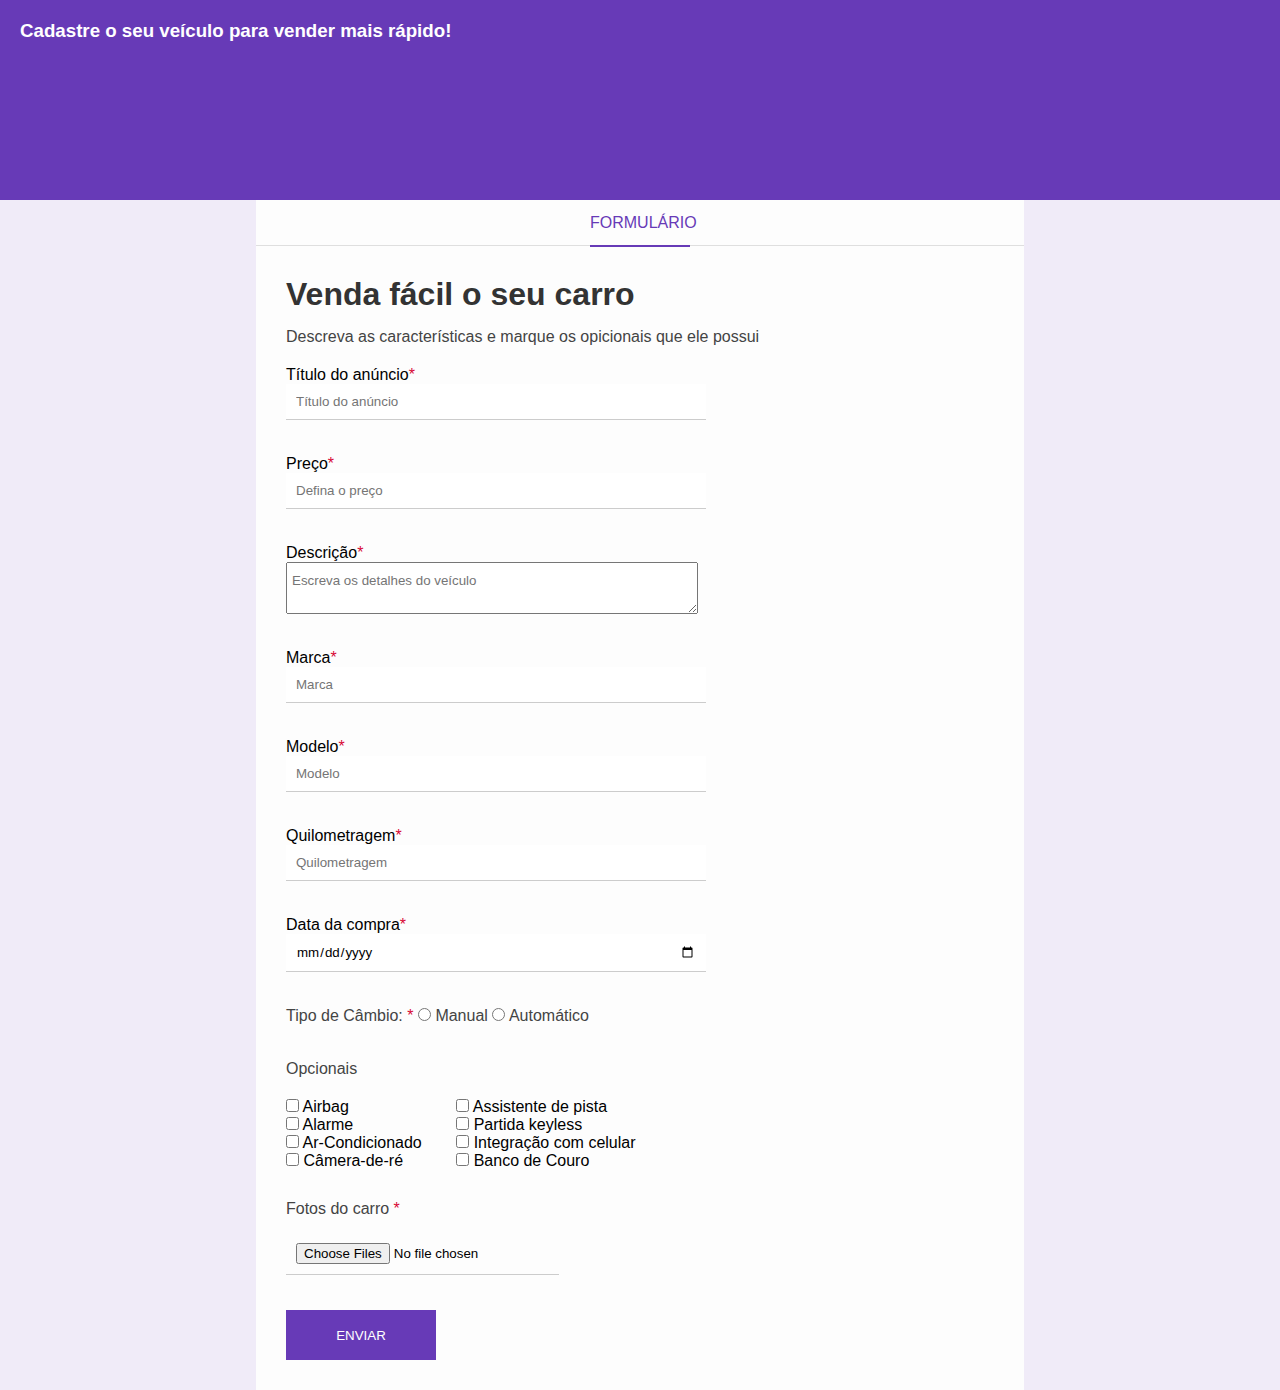
<file: index.html>
<!DOCTYPE html>
<html lang="pt-BR">
<head>
    <meta charset="UTF-8">
    <meta name="viewport" content="width=device-width, initial-scale=1.0">
    <title>Venda seu carro</title>
    <link rel="stylesheet" href="estilo.css">
</head>
<body>
    
<div class="container">
    <div class="header">
        <h3>Cadastre o seu veículo para vender mais rápido!</h3>
    </div>
    <div class="form-container">

<div class="form-header">
    <p>FORMULÁRIO</p>
</div>   
            <div class="form-body">
              <h1 class="form-title">Venda fácil o seu carro</h1>
              <p>Descreva as características e marque os opicionais que ele possui
              </p>
              <form>
        
              <div class="box-input">
              <label for="title">Título do anúncio<span class="required-field">*</span></label>

              <input type="text" name="title" id="title" class="block" placeholder="Título do anúncio"
              minlength="1" maxlength="30" required>
              </div>
        
              <div class="box-input">
              <label for="price">Preço<span class="required-field">*</span></label>

              <input type="number" name="price" id="price" class="block" placeholder="Defina o preço"
              required>
              </div>

              <div class="box-input">
              <label for="price">Descrição<span class="required-field">*</span></label>

              <textarea name="description" id="description" class="block" placeholder="Escreva os detalhes do veículo"
              required></textarea>
              </div>

              <div class="box-input">
              <label for="brand">Marca<span class="required-field">*</span></label>

              <input type="text" name="brand" id="brand" class="block" placeholder="Marca"
              required>
              </div>

              <div class="box-input">
              <label for="brand">Modelo<span class="required-field">*</span></label>

              <input type="text" name="model" id="model" class="block" placeholder="Modelo"
              required>
              </div>

        
             <div class="box-input">
             <label for="mileage">Quilometragem<span class="required-field">*</span></label>

             <input type="number" name="mileage" id="mileage" class="block" placeholder="Quilometragem"
             required>
             </div>

             <div class="box-input">
             <label for="purchase-date">Data da compra<span class="required-field">*</span></label>

             <input type="date" name="purchase-date" id="purchase-date" class="block" placeholder="Kilometragem"
             required>
             </div>

            <div class="box-input">
            <p>Tipo de Câmbio: <span class="required-field">*</span>

            <input type="radio" id="manual" name="gear">
            <label for="manual">Manual</label>             
            <input type="radio" id="Automático" name="gear">
            <label for="manual">Automático</label>         
            </div>

            <div class="optional-box">
            <p>Opcionais</p>
            <ul class="optional-list">
                <li>
                    <input 
                    type="checkbox"
                    id="airbag"
                    name="optional []"
                    value="Airbag">
                    <label for="airbag">Airbag</label>
                </li>

                <li>
                    <input 
                    type="checkbox"
                    id="alarm"
                    name="optional []"
                    value="Alarme">
                    <label for="alarm">Alarme</label>
                </li>

                <li>
                    <input 
                    type="checkbox"
                    id="ac"
                    name="optional []"
                    value="Ar-condicionado">
                    <label for="ac">Ar-Condicionado</label>
                </li>

                <li>
                    <input 
                    type="checkbox"
                    id="reverse-cam"
                    name="optional []"
                    value="Camera de ré">
                    <label for="reverse-cam">Câmera-de-ré</label>
                </li>


                </ul>
           </div>

        <div class="optional-box">
            <ul class="optional-list">
                <li>
                    <input 
                    type="checkbox"
                    id="lane_assist"
                    name="optional []"
                    value="lane_assist">
                    <label for="lane_assist">Assistente de pista</label>
                </li>

                <li>
                    <input 
                    type="checkbox"
                    id="keyless"
                    name="optional []"
                    value="keyless">
                    <label for="keyless">Partida keyless</label>
                </li>

                <li>
                    <input 
                    type="checkbox"
                    id="smartphone"
                    name="optional []"
                    value="smartphone">
                    <label for="smartphone">Integração com celular</label>
                </li>

                <li>
                    <input 
                    type="checkbox"
                    id="leater_seat"
                    name="optional []"
                    value="leater_seat">
                    <label for="leater_seat">Banco de Couro</label>
                </li>
            </ul>
        </div>
            
        <div class="box-input">
                  <p>Fotos do carro <span class="required-field">*</span></p>  
                <input type="file" multiple accept="image/png, image/jpg" id="images" name="images" required>
            </div>
        
            <input class="btn-submit" type="submit" value="enviar">
        </form>
    </div>

    </div>
    </div>

</body>
</html>
</file>
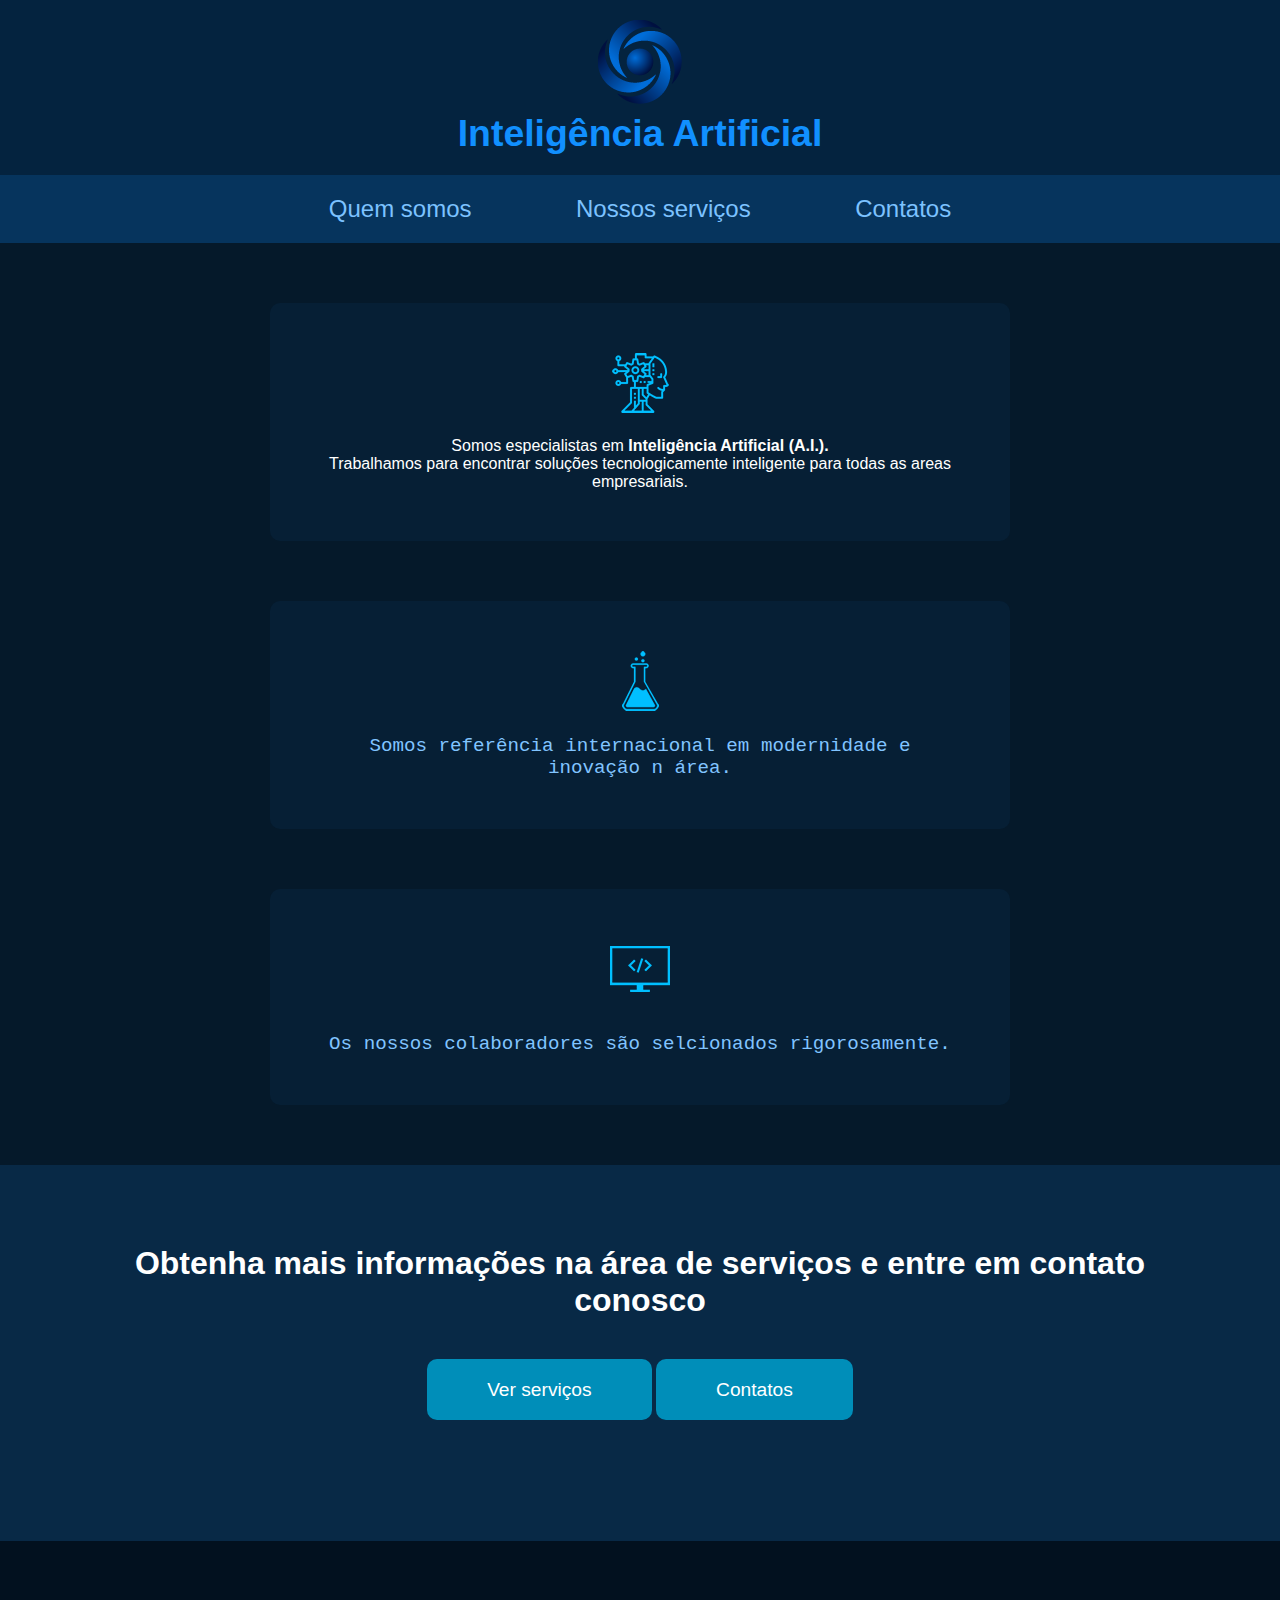
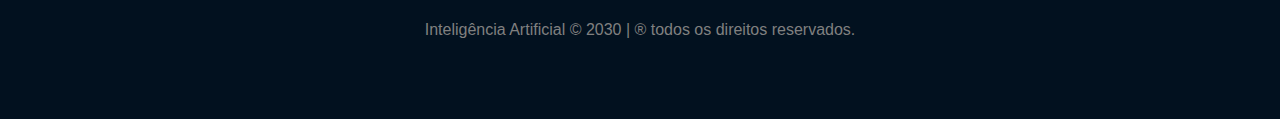
<file: PROJETO_INTELIGENCIA_ARTIFICIAL/index.html>
<!DOCTYPE html>
<html lang="pt-br">

<head>
    <meta charset="UTF-8">
    <meta http-equiv="X-UA-Compatible" content="IE=edge">
    <meta name="viewport" content="width=device-width, initial-scale=1.0">
    <title>Inteligência Artificial</title>

    <link rel="stylesheet" href="assets/css/estilo.css">
    <link rel="shortcut icon" href="assets/images/logo_empresa.png" type="png">
 
</head>

<body>

<header class="container-cabecalho">

    <a href="index.html">
    <img src="assets/images/logo_empresa.png" alt="logo_empresa" title="Inteligência Artificial">
</a>                                                                                                    

<h3>Inteligência Artificial</h3>
</header>

<nav class="container-navecacao">

    <a href="index.html">Quem somos</a>
    <a href="servicos.html">Nossos serviços</a>
    <a href="contatos.html">Contatos</a>
</nav>

<section class="container-quem-somos">

    <article class="servico">
        <img src="assets/images/icon_ai.png" class="Icone" alt="icone" alt="Inteligência Artificial"> 
        <p class="servico-texto"></p>
            Somos especialistas em <span  class="servico-texto-realce"> Inteligência Artificial (A.I.).</span><br>
            Trabalhamos para encontrar soluções tecnologicamente inteligente para todas as areas empresariais.
        </p>
    </article>

    <article class="servico">
        <img src="assets/images/icon_lab.png" class="Icone" alt="icone" alt="Laboratório moderno."> 
        <p class="servico-texto">
            Somos referência internacional em modernidade e inovação n área.
        </p>
    </article>

    <article class= "servico">
        <img src="assets/images/icon_computer.png" class="icone" alt="Icone" alt="Programadores experientes"> 
        <p class="servico-texto">
            Os nossos colaboradores são selcionados rigorosamente.
        </p>
        
    </article>  

    </section>

    <section class="container-servicos-contatos">

    <h1>Obtenha mais informações na área de serviços e entre em contato conosco</h1>
    <div class="botoes-servicos-contatos">
        <a href="servicos.html">Ver serviços</a> 
        <a href="contatos.html">Contatos</a>
    </div>

    </section>

<footer>

    Inteligência Artificial &copy; 2030 | &reg; todos os direitos reservados.
</footer>

</body>

</html>
</file>
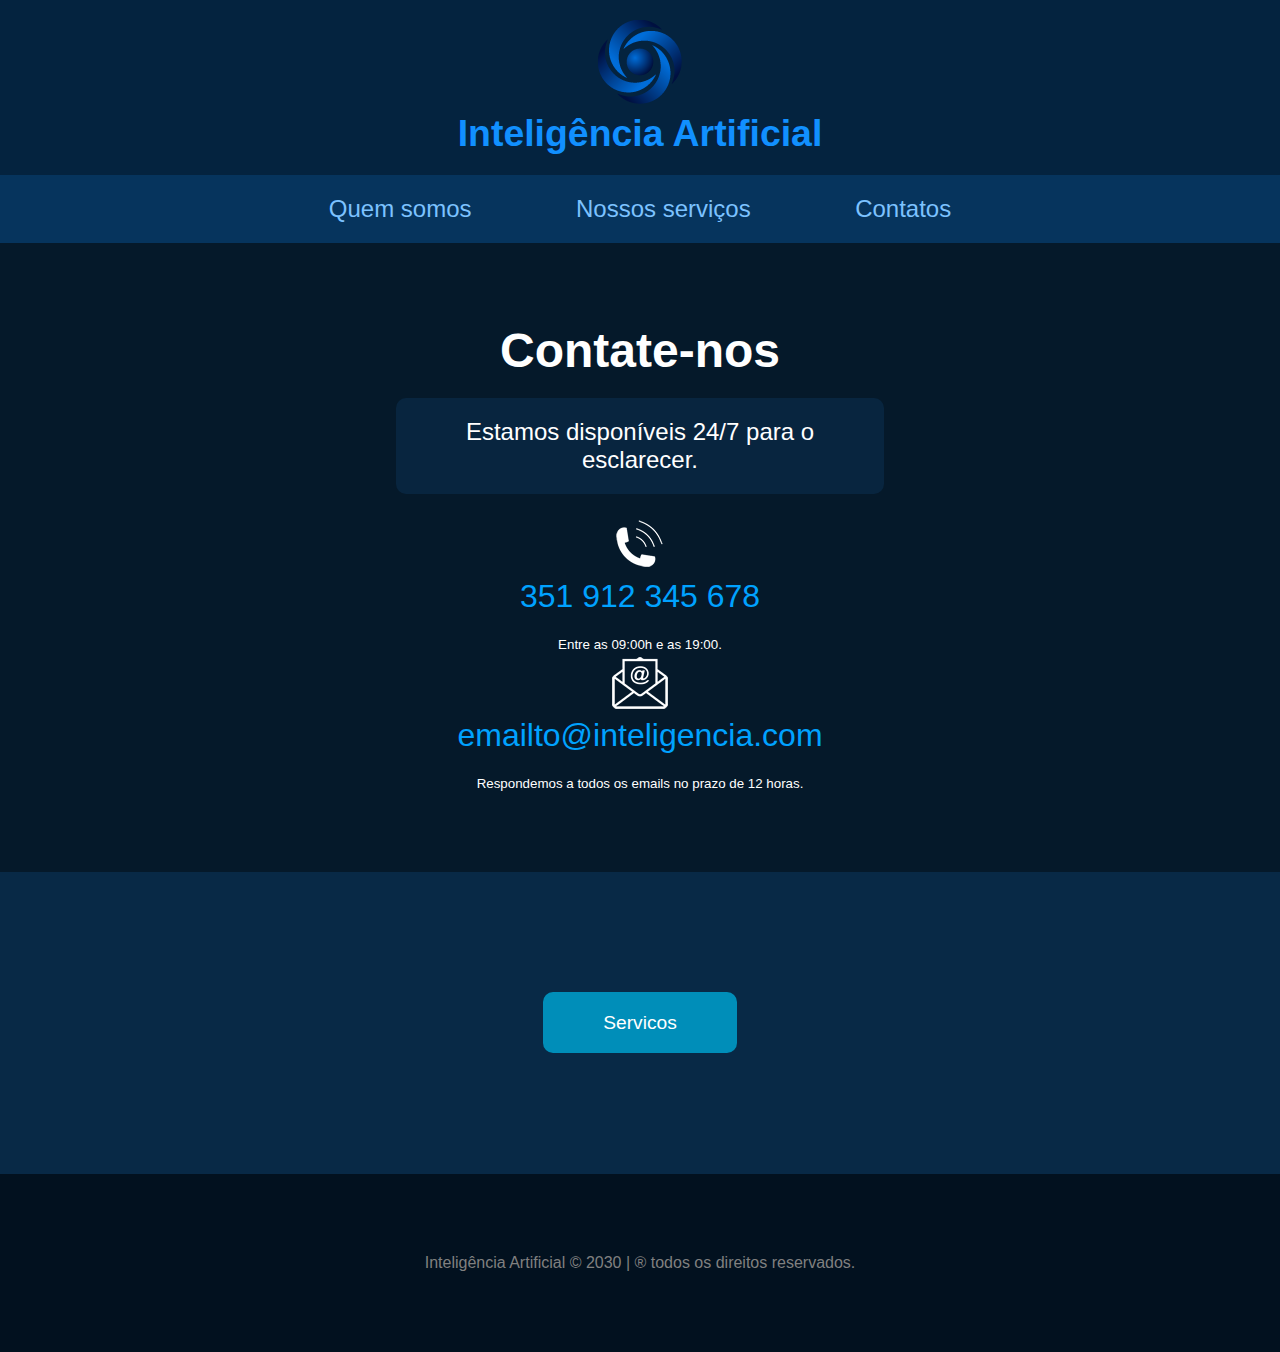
<file: PROJETO_INTELIGENCIA_ARTIFICIAL/contatos.html>
<!DOCTYPE html>
<html lang="pt">

<head>
    <meta charset="UTF-8">
    <meta http-equiv="X-UA-Compatible" content="IE=edge">
    <meta name="viewport" content="width=device-width, initial-scale=1.0">
    <title>Inteligência Artificial</title>

    <link rel="stylesheet" href="assets/css/estilo.css">
    <link rel="shortcut icon" href="assets/images/logo_empresa.png" type="png">
 
</head>

<body>

<header class="container-cabecalho">

    <a href="index.html">
    <img src="assets/images/logo_empresa.png" alt="logo_empresa" title="Inteligência Artificial">
</a>                                                                                                    

<h3>Inteligência Artificial</h3>
</header>

<nav class="container-navecacao">

    <a href="index.html">Quem somos</a>
    <a href="servicos.html">Nossos serviços</a>
    <a href="contatos.html">Contatos</a>
</nav>

    <section class="container-contatos">
    
        <h1 class="text-center">Contate-nos</h1>
        <h3 class="text-center">Estamos disponíveis 24/7 para o esclarecer.</h3>

        <article class="text-center">
            <img src="assets/images/icon_phone.png" alt="Telefone">
            <a href="tel-16. 99632-1779" class="contatos">351 912 345 678</a>
            <small> Entre as 09:00h e as 19:00.</small>
        </article>
   
        <article class="text-center margin-top40">
            <img src="assets/images/icon_email.png" alt="Email">
            <a href="emailto@inteligencia.com" class="contatos">emailto@inteligencia.com</a>
            <small>Respondemos a todos os emails no prazo de 12 horas.</small>
        </article>

</section>

 <section class="container-servicos-contatos">

    <div class="botoes-servicos-contatos">
         
        <a href="servicos.html">Servicos</a>
    
    </div> 

    </section>

  
<footer>

    Inteligência Artificial &copy; 2030 | &reg; todos os direitos reservados.
</footer>

</body>

</html>
</file>
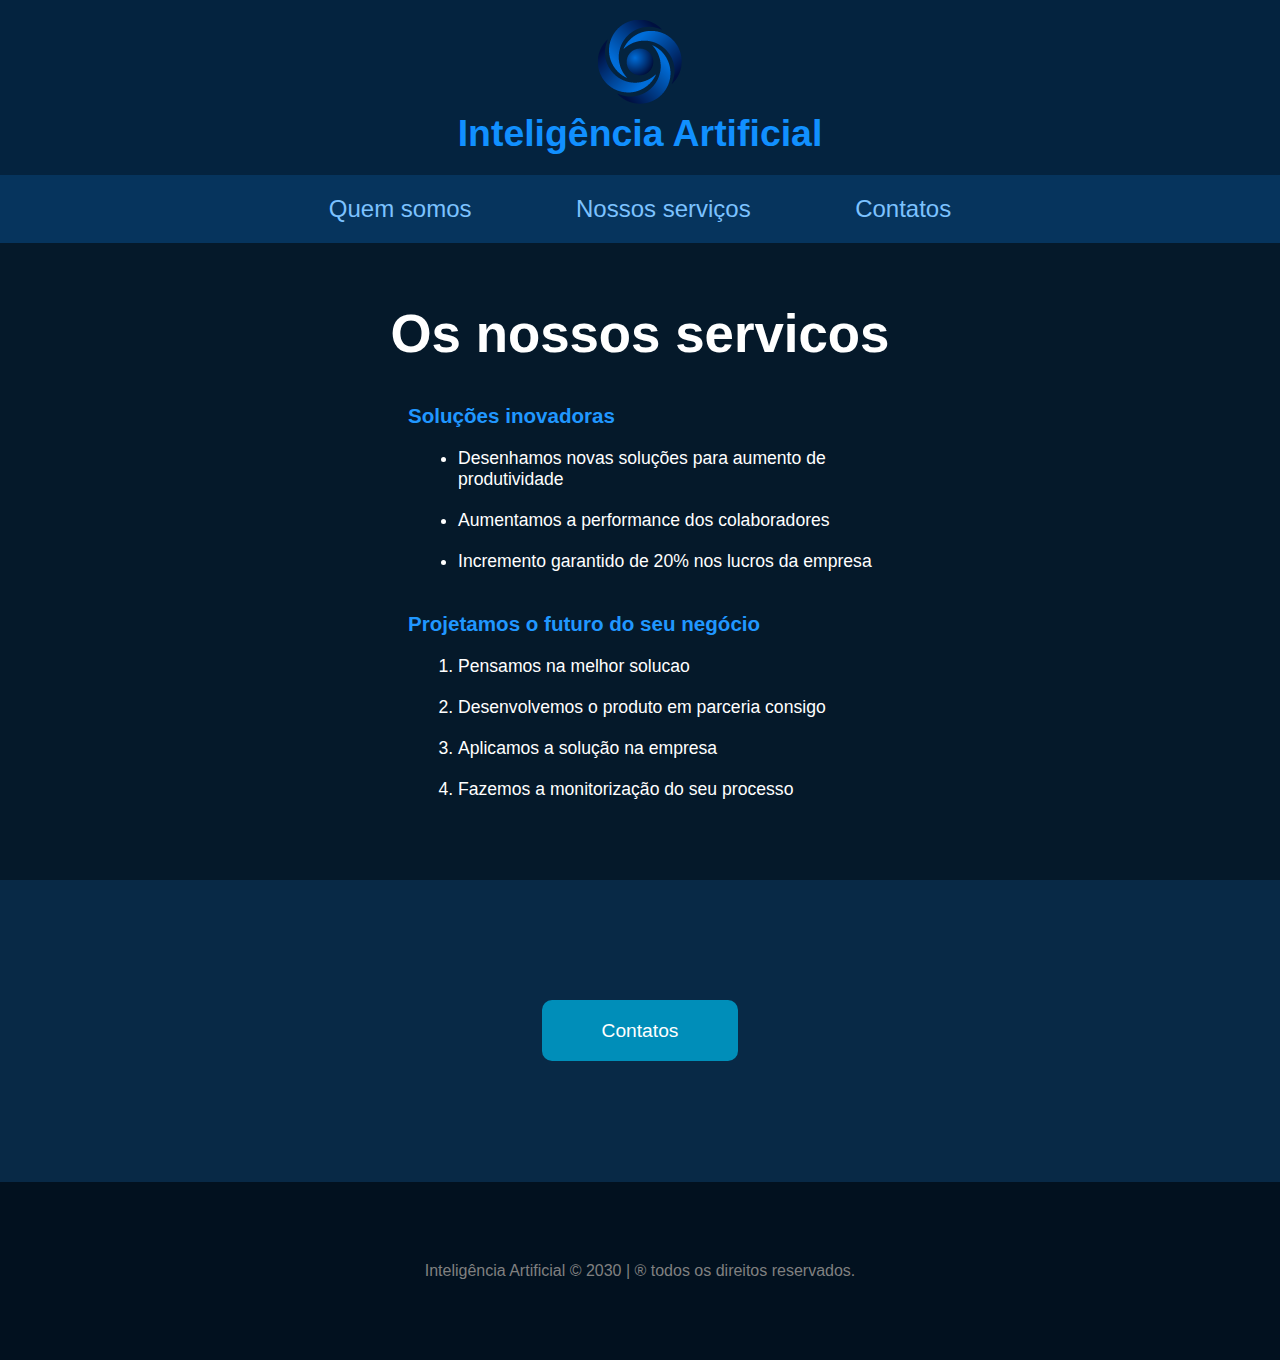
<file: PROJETO_INTELIGENCIA_ARTIFICIAL/servicos.html>
<!DOCTYPE html>
<html lang="pt">

<head>
    <meta charset="UTF-8">
    <meta http-equiv="X-UA-Compatible" content="IE=edge">
    <meta name="viewport" content="width=device-width, initial-scale=1.0">
    <title>Inteligência Artificial</title>

    <link rel="stylesheet" href="assets/css/estilo.css">
    <link rel="shortcut icon" href="assets/images/logo_empresa.png" type="png">
 
</head>

<body>

<header class="container-cabecalho">

    <a href="index.html">
    <img src="assets/images/logo_empresa.png" alt="logo_empresa" title="Inteligência Artificial">
</a>                                                                                                    

<h3>Inteligência Artificial</h3>
</header>

<nav class="container-navecacao">

    <a href="index.html">Quem somos</a>
    <a href="servicos.html">Nossos serviços</a>
    <a href="contatos.html">Contatos</a>
</nav>

    <section class="container-servicos">
    
    <h1 class="text-center"> Os nossos servicos </h1>
    
    <article>
    <h3>Soluções inovadoras</h3>
    <ul>
        <li>Desenhamos novas soluções para aumento de produtividade</li>
        <li>Aumentamos a performance dos colaboradores</li>
        <li>Incremento garantido de 20% nos lucros da empresa</li>
    </ul>
    </article>


    <article>
    <h3>Projetamos o futuro do seu negócio</h3>
    <ol>
        <li>Pensamos na melhor solucao</li>
        <li>Desenvolvemos o produto em parceria consigo</li>
        <li>Aplicamos a solução na empresa</li>
        <li>Fazemos a monitorização do seu processo</li>
    </ol>
    </article>

</section>

  <section class="container-servicos-contatos">

    <div class="botoes-servicos-contatos">
         
        <a href="contatos.html">Contatos</a>
    
    </div> 

    </section>

<footer>

    Inteligência Artificial &copy; 2030 | &reg; todos os direitos reservados.
</footer>

</body>

</html>
</file>
<file: estilo.css>
* {
    margin: 0;
    padding: 0;
    font-family: Arial, Helvetica, sans-serif;
}

body {
    background-color: #f0ebf8;
}

h1, h2, h3, h4, h5 {
    color: #333;
}

p {
    color: #444;
}

input {

    border: none;
    border-bottom: 1px solid #ccc;
    padding: 10px;
    
}

input[type="text"], input[type="number"], input[type="date"], input[type="file"] textarea {

    width: 400px;
}

.header {
    height: 160px;
    padding: 20px;
    background-color: #673ab7;
}

.header h3 {

    color: #fff;
    margin-top: 0;
}

textarea {
    padding: 10px 5px;
     width: 400px;
}

.form-header {
    border-bottom: 1px solid #dfdfdf;
    height: 45px;

}

.form-header p {
    border-bottom: 2px solid #673ab7;
    color: #673ab7;
    width: 100px;
    text-align: center;
    margin: 0 auto;
    text-transform: uppercase;
    height: 45px;
    line-height: 45px;
}



.form-container {

    background-color: #fdfdfd;
    width: 60%;
    margin: 0 auto;
    position: relative;
    top: -62%;
}

.form-body {
    padding: 30px;

}

.form-title {

    margin-bottom: 15px;
}

.form-body p {

margin-bottom: 20px;

}

.required-field {

    color: #d80835;
}

.box-input {

    margin-bottom: 35px;
}

.box-input p {

    margin-bottom: 15px;

}

.block {
    display: block;
}

.optional-box {
    display: inline-block;
    margin-right: 30px;
    margin: 0 30px 30px 0;
}

.optional-list li {

    list-style: none;
}

.btn-submit {

    background-color: #673ab7;
    color: #fff;
    border: 2px solid transparent;
    width: 150px;
    height: 50px;
    cursor: pointer;
    text-transform: uppercase;
    transition: 0.5s;

}

.btn-submit hover {

    background-color: #fff;
    border: #673ab7;
    color: #673ab7;
}
</file>
<file: PROJETO_INTELIGENCIA_ARTIFICIAL/assets/css/estilo.css>
/* seletor universal */
* {
    margin: 0;
    padding: 0;
}

/* corpo do site */
body {
    font-family: Arial, Helvetica, sans-serif;
    color: white; 
}

/* classes utilitárias */
.text-center {
    text-align: center;
}

.margin-top-40 {
    margin-top: 40px;
}

/* cabeçalho */
.container-cabecalho {
    text-align: center;
    padding: 20px;
    background-color: #04233f;
    font-weight: 600;
    font-size: 2em;
    color: #1190ff;
}

.container-navecacao {

    text-align: center;
    padding: 20px;
    color: #06345d;
    background-color: #06345d;    
}

.container-navecacao a {

    font-size: 1.5em;
    margin: 0px 50px;
    text-decoration: None; /*sem underline no link */
    color: #7cc2ff;
}
.container-navecacao a:hover {

    color: #ffffff; /* passar o cursor em cima do linnk */
}

.container-quem-somos{

    background-color: #05192a;
    overflow: auto;

}

.container-quem-somos .servico{

    float: center;
    margin: 60px auto;
    background-color: #061f35;
    width: 50%;
    padding: 50px;
    border-radius: 10px;
    text-align: center;

}

.container-quem-somos .servico .icone {

    margin-bottom: 10px;

}

.container-quem-somos .servico-texto {
    font-family: 'Courier New', Courier, monospace;
    margin-top: 20px;
    font-size: 1.2em;
    color: #81c4ff;

}

.container-quem-somos .servico-texto-realce {

    color: white;
    font-weight: bold;
}


.container-servicos-contatos {

    background-color: #082946;
    padding: 80px;
    text-align: center;
}

.container-servicos-contatos .botoes-servicos-contatos {

    padding: 60px;
    text-align: center;


}

.botoes-servicos-contatos a {
    display: black ;
    max-width: 200px;
    text-decoration: none;
    font-size: 1.2em ;
    background-color: #008eb9 ;
    color: white;
    padding:  20px 60px  ;
    margin: 10px auto;
    border-radius: 10px;

}

.botoes-servicos-contatos a:hover {

    background-color: white;
    color: black;
}

.container-servicos {

    background-color: #05192a;
    font-size: 1.1em;
    padding: 60px;
    overflow:auto;
}

.container-servicos h1 {

    font-size: 3em;
    color: white;
    margin-bottom: 20px;
}


.container-servicos h3 {

   
    color: #2097ff;
    padding:  20px 0px
}

.container-servicos article {

    width: 40%;
    margin: auto;
    float: center;
}

.container-servicos li {

    margin-bottom: 20px;
    margin-left: 50px;
    color: white;
}

.container-contatos {

    background-color: #05192a;
    padding: 80px;

}

.container-contatos h1 {
    font-size: 3em;
    color: white;
    margin-bottom: 20px;

}

.container-contatos h3 {

    font-size: 1.5em;
    font-weight: 100;
    width: 40%;
    margin: auto;
    color: white;
    margin-bottom: 20px;
    border: 1px #105088;
    background-color: #08253f;
    border-radius: 10px;
    padding: 20px ;
}

.container-contatos .contatos {

    display: block;
    font-size: 2em;
    text-decoration: none;
    color: #00a2ff;
    margin-bottom: 20px;
}

footer {
    text-align: center;
    padding: 80px;
    background-color: #02111f;
    color: gray;

}
</file>
